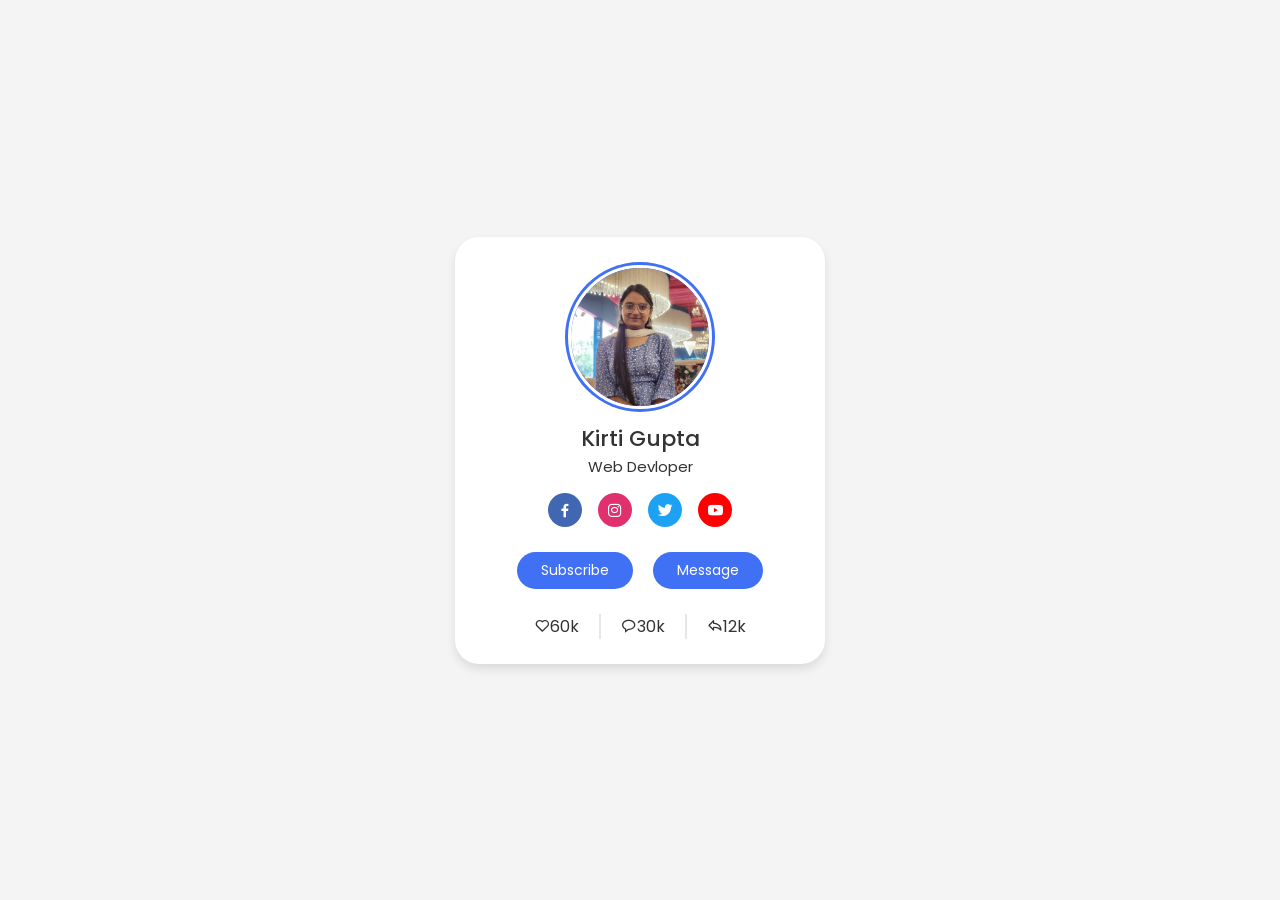
<file: index.html>
<!DOCTYPE html>
<html lang="en">
<head>
    <meta charset="UTF-8">
    <meta http-equiv="X-UA-Compatible" content="IE=edge">
    <meta name="viewport" content="width=device-width, initial-scale=1.0">
    <title>Profile Card UI Design</title>
    <link rel="stylesheet" href="css/style.css">

    <!-- Boxicons CSS -->
    <link href='https://unpkg.com/boxicons@2.1.2/css/boxicons.min.css' rel='stylesheet'>
</head>
<body>
    <div class="profile-card">
        <div class="image">
            <img src="img/IMG_20231222_191921.webp" alt="" class="profile-img">
        </div>

        <div class="text-data">
            <span class="name">Kirti Gupta</span>
            <span class="job">Web Devloper</span>
        </div>

        <div class="media-buttons">
            <a href="#" class="link" style="background: #4267b2;">
                <i class='bx bxl-facebook'></i>
            </a>
            <a href="#" class="link" style="background: #e1306e;">
                <i class='bx bxl-instagram' ></i>
            </a>
            <a href="#" class="link" style="background: #1da1f2;">
                <i class='bx bxl-twitter'></i>
            </a>
            <a href="#" class="link" style="background: #ff0000;">
                <i class='bx bxl-youtube'></i>
            </a>
        </div>

        <div class="buttons">
            <button class="button">Subscribe</button>
            <button class="button">Message</button>
        </div>

        <div class="analytics">
            <div class="data">
                <i class='bx bx-heart'></i>
                <span class="number">60k</span>
            </div>
            <div class="data">
                <i class='bx bx-message-rounded'></i>
                <span class="number">30k</span>
            </div>
            <div class="data">
                <i class='bx bx-share'></i>
                <span class="number">12k</span>
            </div>
        </div>
    </div>
</body>
</html>
</file>
<file: css/style.css>
@import url('https://fonts.googleapis.com/css2?family=Poppins:wght@300;400;500;600&family=swap');

* {
    margin: 0;
    padding: 0;
    box-sizing: border-box;
    font-family: 'Poppins', sans-serif;
}

body {
    height: 100vh;
    display: flex;
    align-items: center;
    justify-content: center;
    background-color: #f4f4f4;
}

.profile-card {
    display: flex;
    flex-direction: column;
    align-items: center;
    max-width: 370px;
    width: 100%;
    background-color: #fff;
    border-radius: 24px;
    padding: 25px;
    box-shadow: 0 5px 10px rgba(0, 0, 0, 0.1);
}

.image {
    position: relative;
    height: 150px;
    width: 150px;
    border-radius: 50%;
    background-color: #4070f4;
    padding: 3px;
    margin-bottom: 10px;
}

.image .profile-img {
    height: 100%;
    width: 100%;
    object-fit: cover;
    border-radius: 50%;
    border: 3px solid #fff ;
}

.profile-card .text-data {
    display: flex;
    flex-direction: column;
    align-items: center;
    color: #333;
}

.text-data .name {
    font-size: 22px;
    font-weight: 500;
}

.text-data .job {
    font-size: 15px;
    font-weight: 400;
}

.profile-card .media-buttons {
    display: flex;
    align-items: center;
    margin-top: 15px;
}

.media-buttons .link {
    display: flex;
    align-items: center;
    justify-content: center;
    color: #fff;
    font-size: 18px;
    height: 34px;
    width: 34px;
    margin: 0 8px;
    border-radius: 50%;
    background-color: #4070f4;
    text-decoration: none;
}

.profile-card .buttons {
    display: flex;
    align-items: center;
    margin-top: 25px;
}

.buttons .button {
    color: #fff;
    font-size: 14px;
    font-weight: 400;
    border: none;
    border-radius: 24px;
    margin: 0 10px;
    padding: 8px 24px;
    background-color: #4070f4;
    cursor: pointer;
    transition: all 0.3 ease;
}

.buttons .button:hover {
    background-color: #0e4bf1;
}

.profile-card .analytics {
    display: flex;
    align-items: center;
    margin-top: 25px;
}

.analytics .data {
    display: flex;
    align-items: center;
    color: #333;
    padding: 0 20px;
    border-right: 2px solid #e7e7e7;
}

.data .i {
    font-size: 18px;
    margin-right: 6px;
}

.data:last-child {
    border-right: none;
}
</file>
